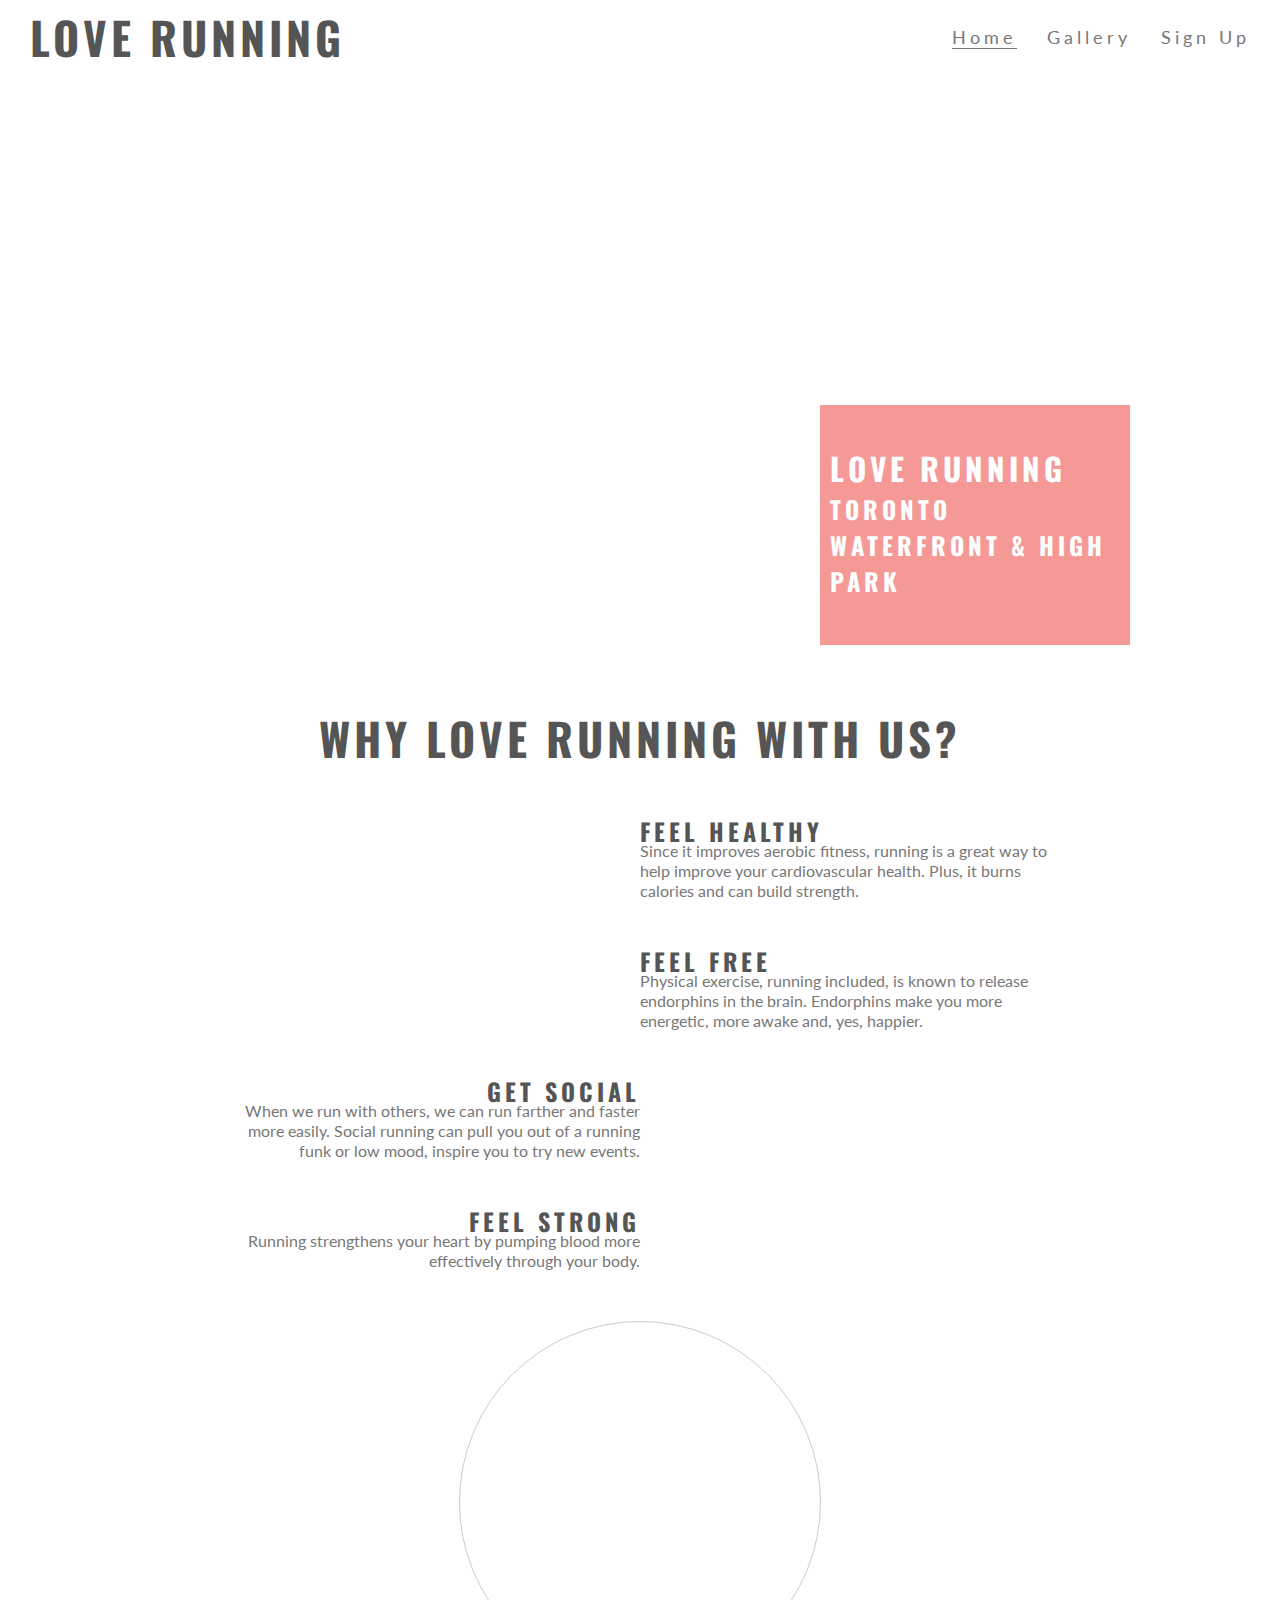
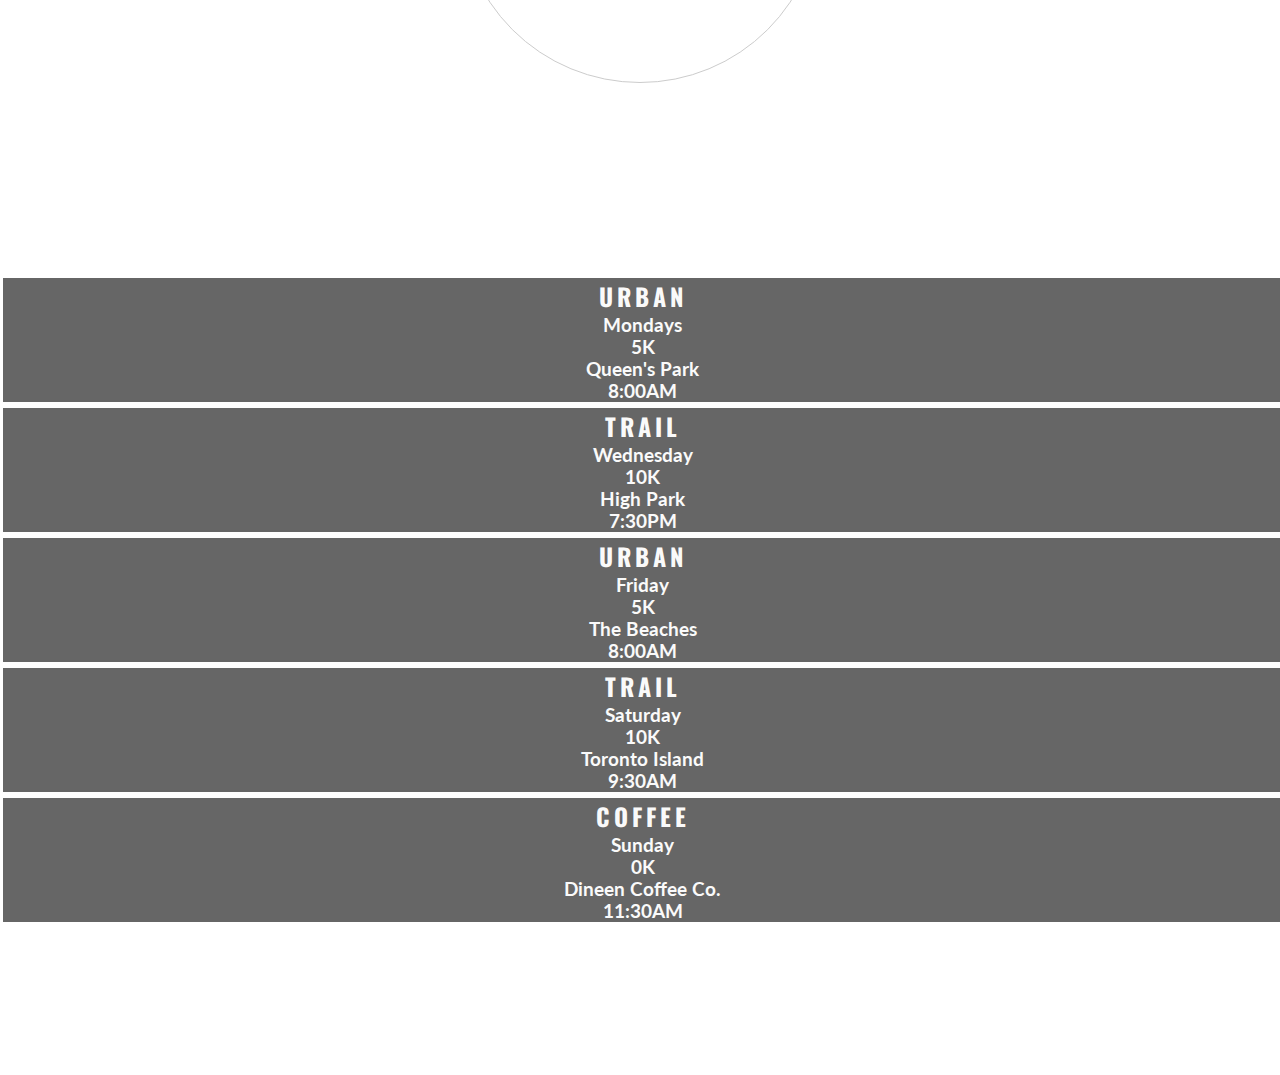
<file: index.html>
<!DOCTYPE html>
<html lang="en">
<head>
    <meta charset="UTF-8">
    <meta name="viewport" content="width=device-width, initial-scale=1.0">
    <meta name="author" content="Randy Arthur Anderson">
    <meta name="keywords" content="local meet ups, toronto running group">
    <meta name="description" content="We love to run, join Love Running today!">
    <title>Love Running</title>
    <link rel="stylesheet" href="https://use.fontawesome.com/releases/v5.6.3/css/all.css" integrity="sha384-UHRtZLI+pbxtHCWp1t77Bi1L4ZtiqrqD80Kn4Z8NTSRyMA2Fd33n5dQ8lWUE00s/" crossorigin="anonymous"/>
    <link rel="stylesheet" href="assets/css/style.css" type="text/css">
    <script src="assets/javascript/script.js"></script>
</head>
<body>
    <header>
        <a href="index.html">
            <h2 id="logo">
                Love Running
            </h2>
        </a>
        <nav>
            <ul id="menu">
                <li>
                    <a href="signup.html">Sign Up</a>
                </li>
                <li>
                    <a href="gallery.html">Gallery</a>
                </li>
                <li>
                    <a class="active" href="index.html">Home</a>
                </li>
            </ul>
        </nav>
    </header>
    <section id="hero-outer">
        <div id="hero-image"></div>
        <div id="cover-text">
            <h2>Love Running</h2>
            <h3>Toronto WaterFront & High Park</h3>
        </div>
    </section>
    <section id="club-ethos">
        <h2 id="welcome">Why Love Running With Us?</h2>
        <div id="left-about">
            <div class="left-about-heading">
                <h2>
                    Feel Healthy <i class="fas fa-heartbeat"></i>
                </h2>
                <hr>
                <p>
                    Since it improves aerobic fitness, running is a great way to help improve your cardiovascular health. Plus, 
                    it burns calories and can build strength.
                </p>
            </div>
            <div class="left-about-heading">
                <h2>
                    Feel Free <i class="fab fa-fly"></i>
                 </h2>
                 <hr>
                <p>
                    Physical exercise, running included, is known to release endorphins in the brain. Endorphins make you more 
                    energetic, more awake and, yes, happier.
                </p>
            </div>
        </div>
        <div id="right-about">
            <div class="right-about-heading">
                <h2>
                    Get Social <i class="fas fa-globe"></i>
                </h2>
                <hr>
                <p>
                    When we run with others, we can run farther and faster more easily. Social running can pull you out of a 
                    running funk or low mood, inspire you to try new events.
                </p>
            </div>
            <div class="right-about-heading">
                <h2>
                    Feel Strong <i class="fas fa-dumbbell"></i>
                </h2>
                <hr>
                <p>
                    Running strengthens your heart by pumping blood more effectively through your body.
                </p>
            </div>
        </div>
        <div id="center-about">
            <div id="circle-container">
                <div id="circle-cover-bg"></div>
            </div>
        </div>
    </section>
    <section id="times">
        <div>
            <h2>Urban <i class="fas fa-city"></i></h2>
            <h3>Mondays</h3>
            <h3>5K</h3>
            <h3>Queen's Park</h3>
            <h3>8:00AM</h3>
        </div>
        <div>
            <h2>Trail <i class="fas fa-tree"></i></h2>
            <h3>Wednesday</h3>
            <h3>10K</h3>
            <h3>High Park</h3>
            <h3>7:30PM</h3>
        </div>
        <div>
            <h2>Urban <i class="fas fa-city"></i></h2>
            <h3>Friday</h3>
            <h3>5K</h3>
            <h3>The Beaches</h3>
            <h3>8:00AM</h3>
        </div>
        <div>
            <h2>Trail <i class="fas fa-tree"></i></h2>
            <h3>Saturday</h3>
            <h3>10K</h3>
            <h3>Toronto Island</h3>
            <h3>9:30AM</h3>
        </div>
        <div>
            <h2>Coffee <i class="fas fa-mug-hot"></i></h2>
            <h3>Sunday</h3>
            <h3>0K</h3>
            <h3>Dineen Coffee Co.</h3>
            <h3>11:30AM</h3>
        </div>
    </section>
    <footer>
        <ul class="social-networks">
            <li>
                <a href="https://www.facebook.com/" target="_blank"><i class="fab fa-facebook-square"></i></a>
            </li>
            <li>
                <a href="https://www.twitter.com/" target="_blank"><i class="fab fa-twitter-square"></i></a>
            </li>
            <li>
                <a href="https://youtube.com/" target="_blank"><i class="fab fa-youtube-square"></i></a>
            </li>
            <li>
                <a href="https://www.instagram.com/" target="_blank"><i class="fab fa-instagram"></i></a>
            </li>
        </ul>
    </footer>
</body>
</html>
</file>
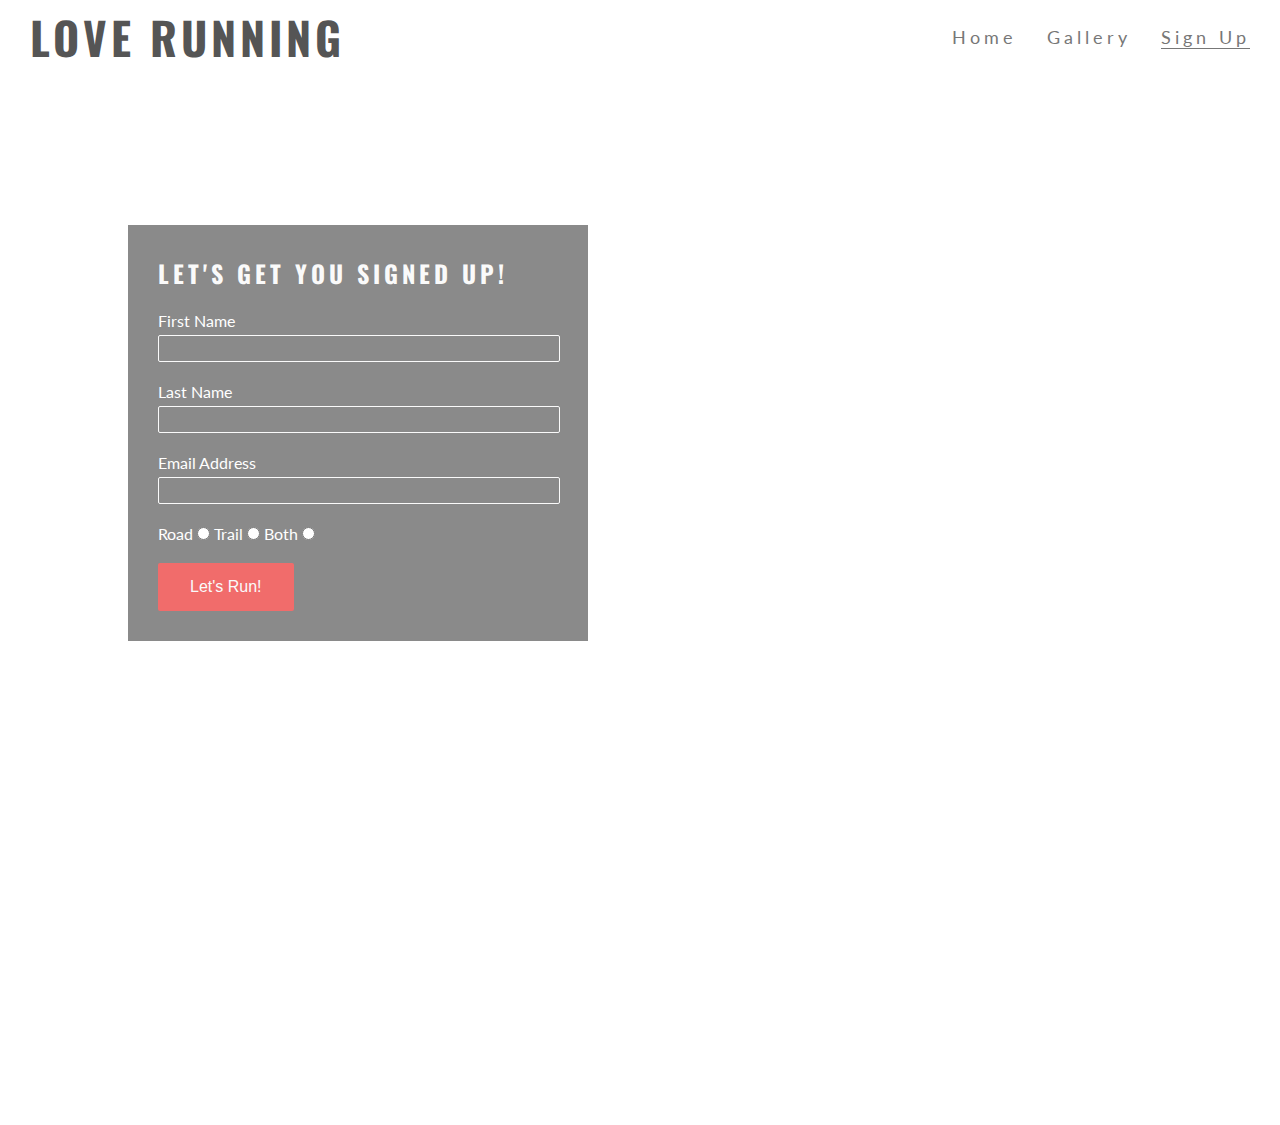
<file: signup.html>
<!DOCTYPE html>
<html lang="en">
<head>
    <meta charset="UTF-8">
    <meta name="viewport" content="width=device-width, initial-scale=1.0">
    <meta name="author" content="Randy Arthur Anderson">
    <meta name="keywords" content="local meet ups, toronto running group">
    <meta name="description" content="We love to run, join Love Running today!">
    <title>Love Running</title>
    <link rel="stylesheet" href="https://use.fontawesome.com/releases/v5.6.3/css/all.css" integrity="sha384-UHRtZLI+pbxtHCWp1t77Bi1L4ZtiqrqD80Kn4Z8NTSRyMA2Fd33n5dQ8lWUE00s/" crossorigin="anonymous"/>
    <link rel="stylesheet" href="assets/css/style.css" type="text/css">
    <script src="assets/javascript/script.js"></script>
</head>
<body>
    <header>
        <a href="index.html">
            <h2 id="logo">
                Love Running
            </h2>
        </a>
        <nav>
            <ul id="menu">
                <li>
                    <a class="active"  href="signup.html">Sign Up</a>
                </li>
                <li>
                    <a href="gallery.html">Gallery</a>
                </li>
                <li>
                    <a href="index.html">Home</a>
                </li>
            </ul>
        </nav>
    </header>
    <section class="form-section">
        <form class="signup-form" method="post" action="https://formdump.codeinstitute.net/">
         <h2>Let's get you signed up! <i class="fas fa-heartbeat"></i></h2>
         <label for="fname">First Name</label>
         <input class="text-input" type="text" name="first_name" id="fname" required>
         <label for="lname">Last Name</label>
         <input class="text-input" type="text" name="last_name" id="lname" required>
         <label for="email">Email Address</label>
         <input class="text-input" type="email" id="email" name="email_address" required>
         <label for="road">Road</label>
         <input type="radio" id="road" value="road" required>
         <label for="trail">Trail</label>
         <input type="radio" id="trail" value="trail" name="running_preference">
         <label for="both">Both</label>
         <input type="radio" id="both" name="running_preference" value="both">
         <input class="join-button" type="submit" value="Let's Run!">
       </form>
   </section> 
    <footer>
        <ul class="social-networks">
            <li>
                <a href="https://www.facebook.com/" target="_blank"><i class="fab fa-facebook-square"></i></a>
            </li>
            <li>
                <a href="https://www.twitter.com/" target="_blank"><i class="fab fa-twitter-square"></i></a>
            </li>
            <li>
                <a href="https://youtube.com/" target="_blank"><i class="fab fa-youtube-square"></i></a>
            </li>
            <li>
                <a href="https://www.instagram.com/" target="_blank"><i class="fab fa-instagram"></i></a>
            </li>
        </ul>
    </footer>
</file>
<file: assets/css/style.css>
@import url('https://fonts.googleapis.com/css2?family=Lato&family=Oswald&display=swap');

*{
    margin: 0;
    padding: 0;
    border: 0;
}

body {
    font-family: Lato;
    color: #777777;
}

h2 {
    font-family: Oswald;
    text-transform: uppercase;
    letter-spacing: 4px;
    color: #555555;
}

#logo {
    float: left;
    font-size: 280%;
    margin-left: 30px;
}

#menu {
    font-size: 110%;
    list-style-type: none;
    letter-spacing: 4px;
}

#logo, #menu {
    line-height: 75px;
}

#menu li {
    float: right;
    margin-right: 30px;
}

#menu a {
    text-decoration: none;
    color: inherit;
}

#menu a:hover {
    border-bottom: 1px solid #777777;
}

.active {
    border-bottom: 1px solid #777777;
}

#hero-image {
    height: 600px;
    width: 100%;
    background: url("http://codeinstitute.s3.amazonaws.com/FundamentalsProjects/HTML-CSS/main-image.png") no-repeat center center;
    
    /* Landing page zoom */
    animation-name: hero-zoom;
    animation-duration: 5s;
    animation-fill-mode: forwards;
    /* /Landing page zoom */
}

#hero-outer {
    height: 600px;
    width: 100%;
    overflow: hidden;
    position: relative;
}

/* Landing page zoom keyframes */
@keyframes hero-zoom {
    from{
        transform: scale(1);
    }
    to{
        transform: scale(1.1);
    }
/* /Landing page zoom keyframes */
}

#cover-text, #cover-text h2 {
    color: #ffffff;
}

#cover-text {
    font-size: 130%;
    font-family: Oswald;
    text-transform: uppercase;
    letter-spacing: 4px;

    width: 300px;
    height: 200px;

    padding-top: 40px;
    padding-left: 10px;

    background-color: rgba(241, 109, 107, .7);

    bottom: 30px;
    right: 150px;

    position: absolute;
}

#club-ethos {
    height: 600px;
}

#left-about {
    padding-top: 30px;
    width: 33%;
    float: left;
}

#right-about {
    padding-top: 30px;
    width: 33%;
    float: right;
}

#center-about {
    width: 33%;
    margin: 0 auto;
}

hr {
    border-top: 1px solid #777777;
    width: 100%;
    margin: 5px 0;
}

.left-about-heading {
    width: 50%;
    float: right;
    line-height: 20px;
    clear: both;
    margin-bottom: 50px;
}

.right-about-heading {
    width: 50%;
    float: left;
    line-height: 20px;
    clear: both;
    margin-bottom: 50px;
}

.right-about-heading h2 {
    text-align: right;
}

.right-about-heading p {
    text-align: right;
}

#welcome {
    margin: 20px 0;
    text-align: center;
    font-size: 280%;
}

#circle-container {
    width: 300px;
    height: 300px;
    padding: 30px;
    border-style: solid;
    border-color: #cccccc;
    border-width: 1px;
    border-radius: 50%;
    margin: 0 auto;
}

#circle-cover-bg {
    background: url("http://codeinstitute.s3.amazonaws.com/FundamentalsProjects/HTML-CSS/video-mask.png") no-repeat center center;
    height: 100%;
    border-radius: 50%;
}

#times {
    background-image: url(http://codeinstitute.s3.amazonaws.com/FundamentalsProjects/HTML-CSS/dublin-city.png);
    background-repeat: no-repeat;
    background-size: cover;
    background-position: center;
    width: 100%;
    overflow: hidden;
}
#times div {
    color: #fafafa;
    background-color: rgba(0, 0, 0, .6);
    width: 19%;
    height: 300px;
    float: left;
    padding: 30px 0 0 10px;
    text-align: center;
    margin: 2.5px;
}
#times h2 {
    color: #fafafa;
}
footer {
    height: 150px;
}
.social-networks {
    text-align: center;
}
.social-networks li {
    display: inline;
}
.social-networks i {
    font-size: 160%;
    margin: 1%;
    padding: 5%;
    color: #777777;
}
#photos {
    clear: both;
    line-height: 0;
    column-count:4;
    column-gap: 1px;
}
#photos img {
    width: 100%;
}


@media screen and (max-width: 1393px) {
    #club-ethos {
        width: 65%;
        height: 1200px;
        margin: 0 auto;
    }
    #welcome {
        padding: 30px 0;
        margin-top: 0;
    }

    #left-about, #right-about {
        width: 100%;
        float: left;
        padding: 0;
    }
    #center-about {
        clear: both;
        width: 100%;
        float: left;
        padding: 0;
    }
    #times div {
        width: 100%;
        clear: both;
        height: 150%;
        border-style: solid;
        border-bottom-width: 1px;
        border-bottom-color: #fff;
        padding: 0;
    }

    hr {
        display: none;
    }
}

@media screen and (max-width: 943px) {

    #menu {
        clear: left;
        float: left;
        margin-left: 30px;
        margin-bottom: 20px;
        line-height: 25px;
    }
    #cover-text {
        left: opx;
    }
    #club-ethos {
        width: 90%;
        height: 1200px;
        margin: 0 auto;
    }
    .left-about-heading, .right-about-heading {
        width: inherit;
    }
    .left-about-heading h2, .right-about-heading h2 {
        width: 100%;
        text-align: center;
    }
    .left-about-heading p, .right-about-heading p {
        text-align: center;
        padding: 0 20px 0 20px;
    }
    #photos {
        column-count: 3;
    }
}

@media screen and (max-width: 800px) {
    #photos{
        column-count: 2;
    }
}

.signup-form {
    margin-top: 150px;
    color: #fff;
    background-color: rgba(60,60,60,0.6);
    max-width: 400px;
    position: absolute;
    left: 10%;
    padding: 30px;
  }
  .signup-form h2 {
    color: #fafafa;
    margin-bottom: 20px;
  }
  .text-input {
    background-color: transparent;
    color: #fafafa;
    width: 100%;
    height: 25px;
    margin: 5px 0 20px 0;
    border: 1px solid #fafafa;
    border-radius: 2px;
  }
  .text-input:hover {
    border: 1px solid #f16c6b;
    background-color: rgba(255, 230, 254, 0.11);
  }
  .join-button {
    margin-top: 20px;
    border-radius: 2px;
    padding: 15px 32px 15px 32px;
    text-align: center;
    font-size: 100%;
    background-color: #f16c6b;
    color: #fafafa;
    display: block;
  }
  .join-button:hover {
    background-color: #fafafa;
    color: #f16c6b;
  }
  
  .form-section {
    clear: left;
    background: url("http://codeinstitute.s3.amazonaws.com/FundamentalsProjects/HTML-CSS/formbg.jpg");
    background-size: cover;
    background-position: center;
    height: 900px;
}  

/* -------- Scrollbar custom ---------- */
/* width */
::-webkit-scrollbar {
    width: 10px;
  }
  
  /* Track */
  ::-webkit-scrollbar-track {
    box-shadow: inset 0 0 5px rgba(29, 29, 29, 0.322);
    border-radius: 5px;
  }
  
  /* Handle */
  ::-webkit-scrollbar-thumb {
    background: rgba(112, 112, 112, 0.425);
    border-radius: 10px;
  }
  /* -------- /Scrollbar custom ---------- */
</file>
